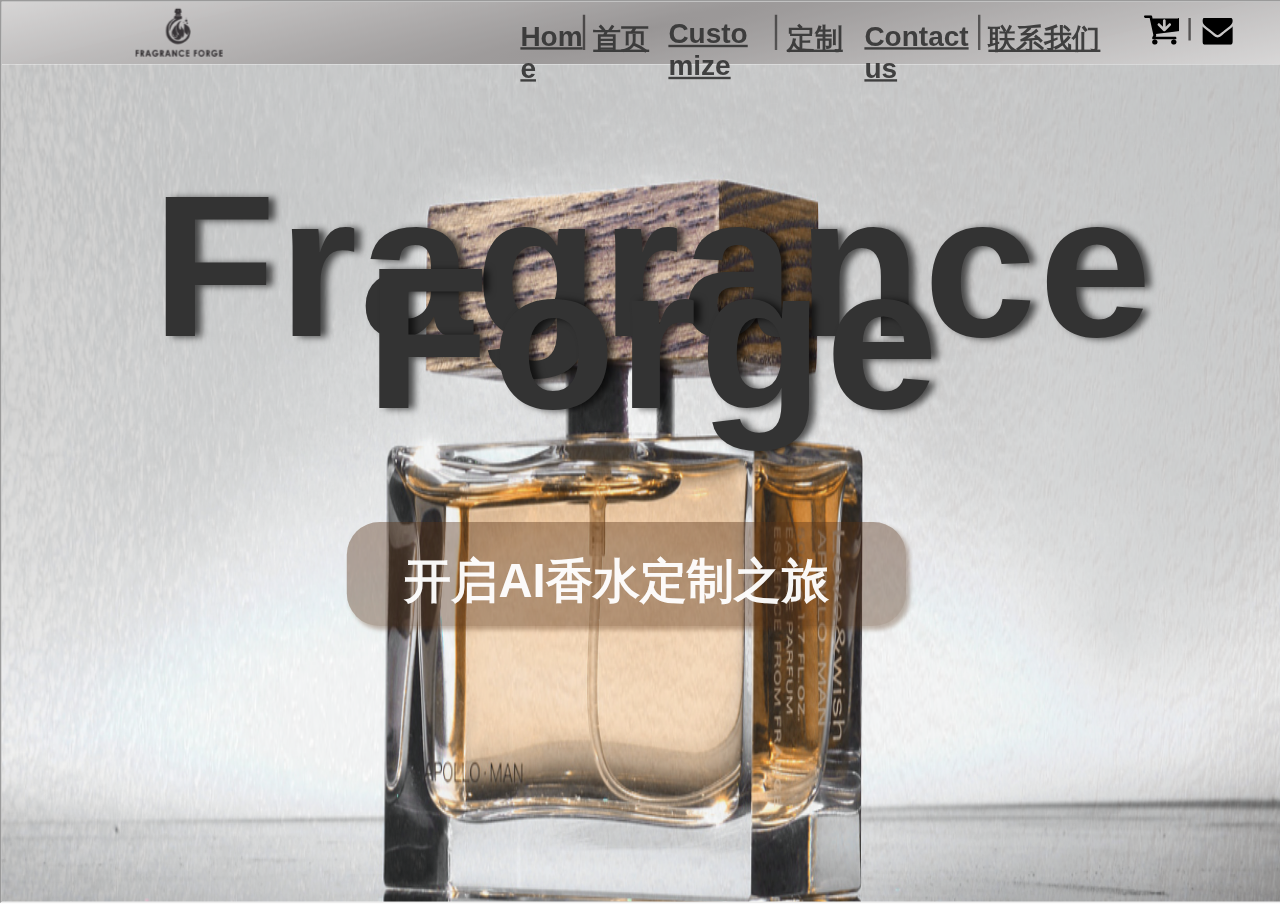
<file: index.html>
<!DOCTYPE html>
<html lang="zh-CN">

<head>
    <meta charset="UTF-8">
    <meta name="viewport" content="width=device-width, initial-scale=0.8, user-scalable=no, viewport-fit=cover">

    <title>Fragrance Forge</title>
    <link rel="shortcut icon" href="https://files.axshare.com/gsr/3744/images/favicon_play.ico">
    <style>
        body,
        html {
            margin: 0;
            padding: 0;
            height: 100%;
            overflow: hidden;
        }

        #clipFrameScroll {
            margin: 0%;
            position: absolute;
            width: 126%;
            /* 增加宽度以补偿缩放 */
            height: 125%;
            /* 增加高度以补偿缩放 */
            border: none;
            transform: scale(0.8);
            /* 缩放到80% */
            transform-origin: 0 0;
            /* 从左上角开始缩放 */
        }

        #mainFrame {
            margin: 0%;
            width: 100%;
            height: 100%;
        }

        a {
            text-decoration: none;
        }

        @media screen and (max-width: 800px) {
            #clipFrameScroll {
                overflow-y: auto;
                -webkit-overflow-scrolling: touch;
            }
        }
    </style>
</head>

<body>
    <div id="clipFrameScroll">
        <iframe id="mainFrame" name="mainFrame" src="./index_files/saved_resource.html"></iframe>
    </div>

    <script src="./index_files/axplayer.js"></script>
    <script src="./index_files/axutils.js"></script>
    <script src="./index_files/init.js"></script>
    <script src="./index_files/jquery-3.2.1.min.js"></script>
    <script src="./index_files/messagecenter.js"></script>
</body>

</html>
</file>
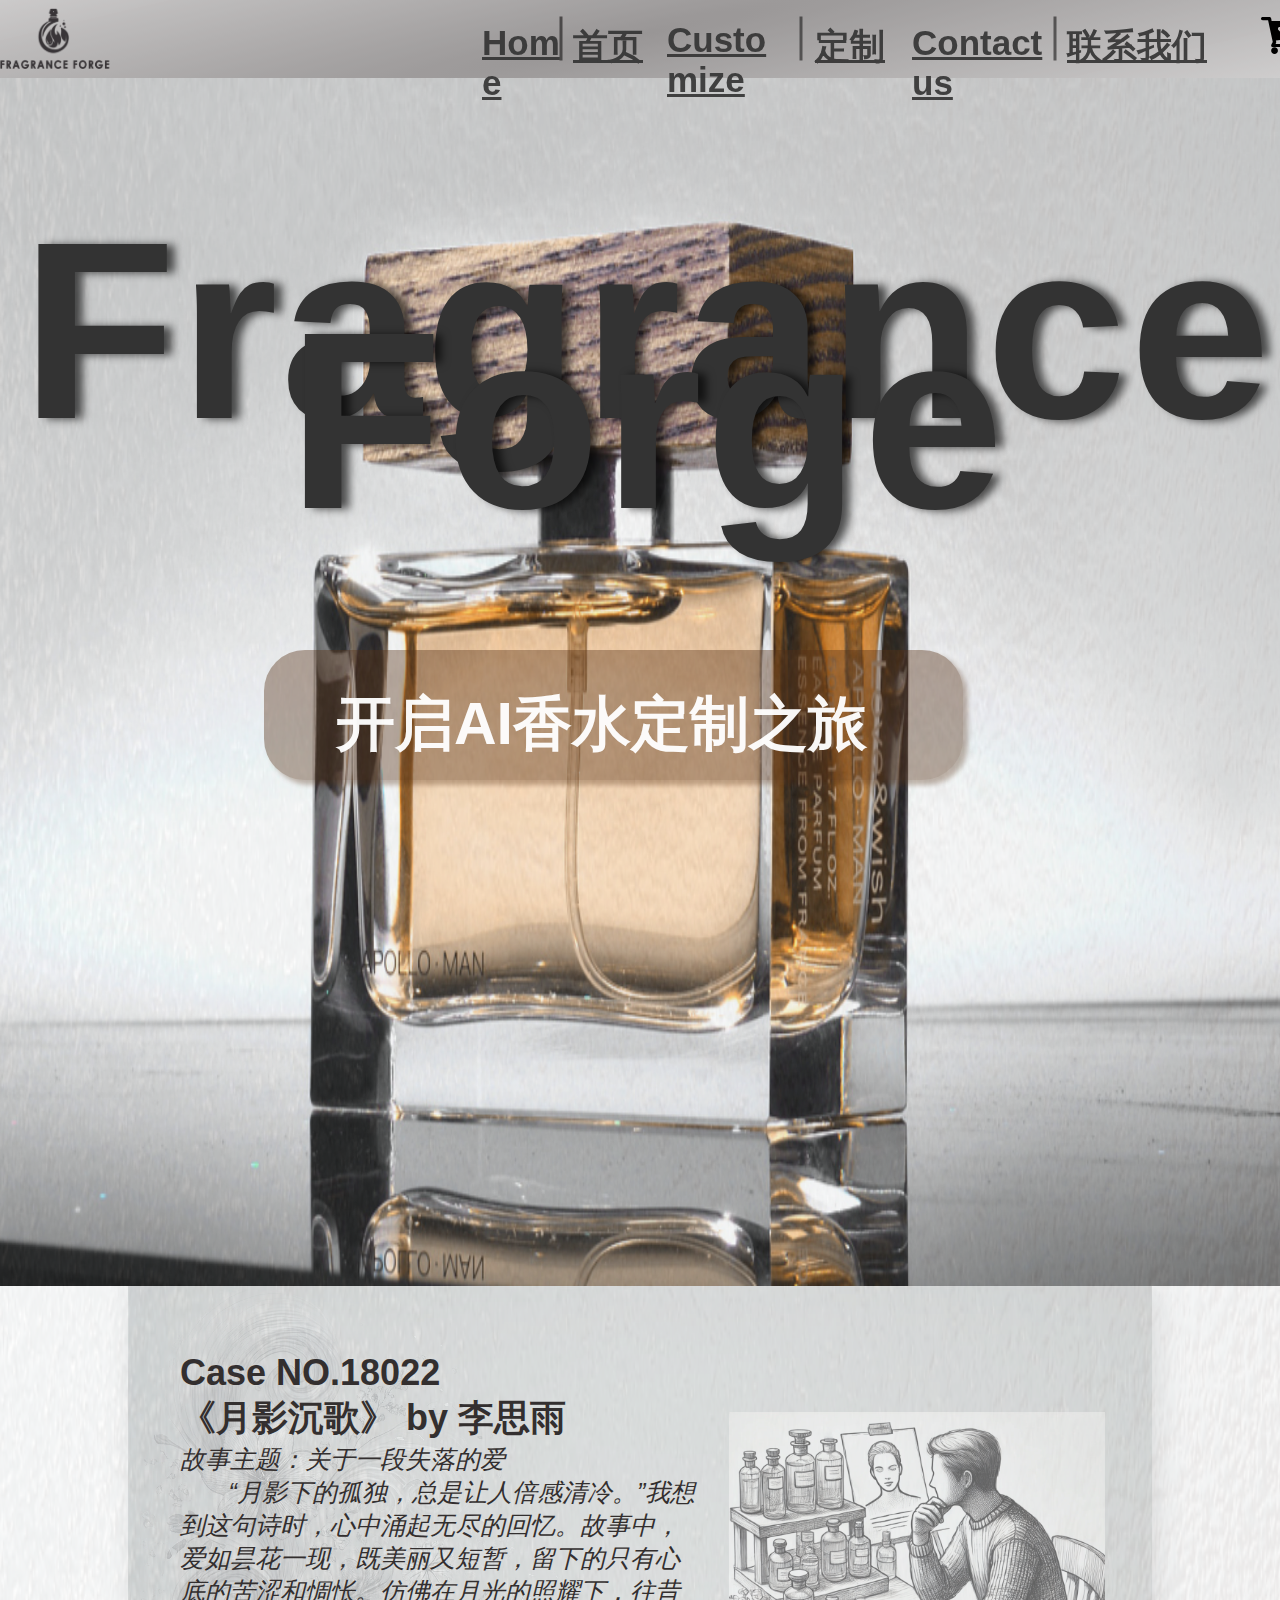
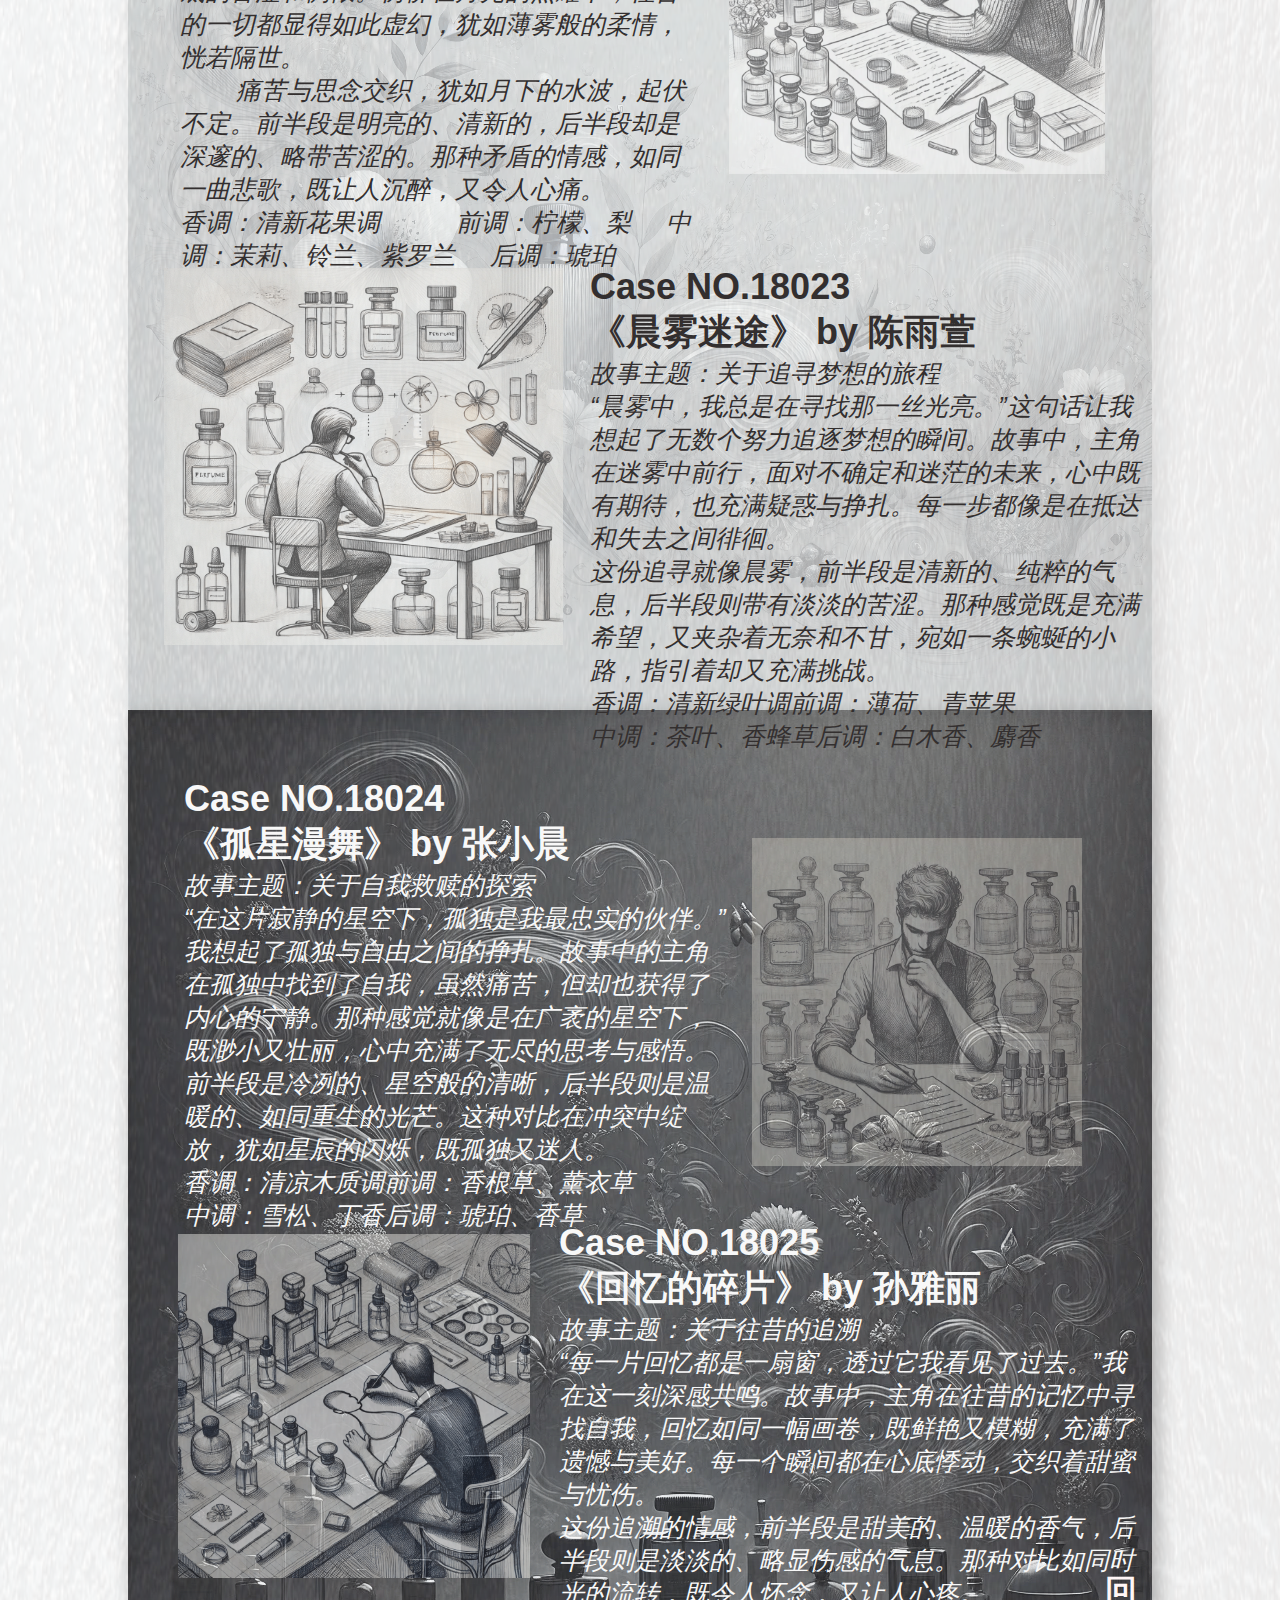
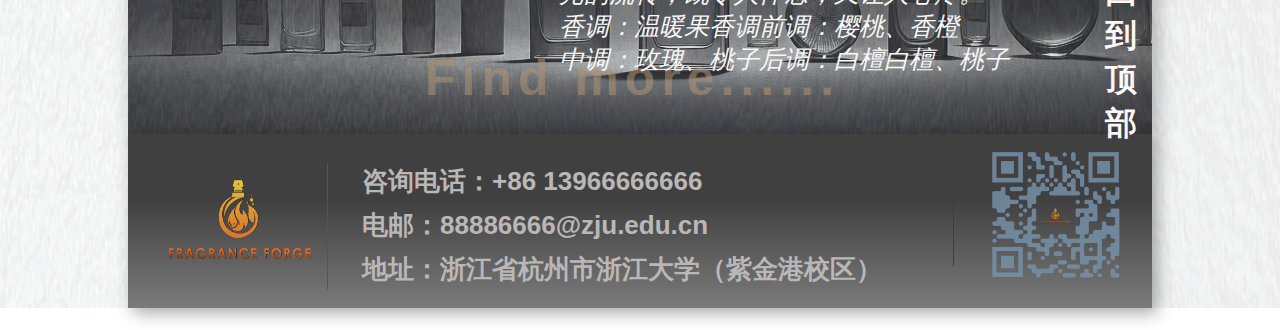
<file: index_files/saved_resource.html>
<!DOCTYPE html>
<html>

<head>
    <meta http-equiv="Content-Type" content="text/html; charset=UTF-8">
    <meta name="robots" content="noindex, nofollow">
    <title>首页</title>
    <meta http-equiv="X-UA-Compatible" content="IE=edge">

    <link href="./axure_rp_page.css" type="text/css" rel="stylesheet">
    <link href="./styles.css" type="text/css" rel="stylesheet">
    <link href="./styles(1).css" type="text/css" rel="stylesheet">

<body>
    <div id="base" class="">

        <!-- Unnamed (Image) -->
        <div id="u0" class="ax_default image">
            <img id="u0_img" class="img " src="./u0.svg">
            <div id="u0_text" class="text " style="display:none; visibility: hidden">
                <p></p>
            </div>
        </div>

        <!-- Unnamed (Image) -->
        <div id="u1" class="ax_default image">
            <img id="u1_img" class="img " src="./u1.svg">
            <div id="u1_text" class="text " style="display:none; visibility: hidden">
                <p></p>
            </div>
        </div>

        <!-- Unnamed (Image) -->
        <div id="u2" class="ax_default image">
            <img id="u2_img" class="img " src="./u2.png">
            <div id="u2_text" class="text ">
                <p></p>
            </div>
        </div>

        <!-- Unnamed (Image) -->
        <div id="u3" class="ax_default image">
            <img id="u3_img" class="img " src="./u3.png">
            <div id="u3_text" class="text ">
                <p></p>
            </div>
        </div>

        <!-- Unnamed (Rectangle) -->
        <div id="u4" class="ax_default box_3">
            <div id="u4_div" class=""></div>
            <div id="u4_text" class="text " style="display:none; visibility: hidden">
                <p></p>
            </div>
        </div>

        <!-- Unnamed (Rectangle) -->
        <div id="u5" class="ax_default _一级标题">
            <div id="u5_div" class=""></div>
            <div id="u5_text" class="text ">
                <p><span>Fragrance Forge</span></p>
            </div>
        </div>

        <!-- Unnamed (Rectangle) -->
        <div id="u6" class="ax_default _二级标题" style="cursor: pointer;">
            <a href="https://darstib.github.io/ai_perfume/custom.html" target="_blank"
                style="display: block; width: 100%; height: 100%;">
                <img id="u6_img" class="img " src="./u6.svg" tabindex="0">
                <div id="u6_text" class="text ">
                    <p><span>开启AI香水定制之旅</span></p>
                </div>
            </a>
        </div>



        <div id="navigation-bar"
            style="position: fixed; top: 0; align-self: auto; width: 100%; background-color: #ffffff; z-index: 1000;">

            <!-- Unnamed (Rectangle) -->
            <div id="u7" class="ax_default box_3">
                <img id="u7_img" class="img " src="./u7.svg">
                <div id="u7_text" class="text " style="display:none; visibility: hidden">
                    <p></p>
                </div>
            </div>

            <!-- Unnamed (Group) -->
            <div id="u8" class="ax_default" data-left="784" data-top="17" data-width="304" data-height="100"
                layer-opacity="1" style="cursor: pointer;">

                <!-- Unnamed (Vertical Line) -->
                <div id="u9" class="ax_default line">
                    <img id="u9_img" class="img " src="./u9.svg" tabindex="0">
                    <div id="u9_text" class="text " style="display:none; visibility: hidden">
                        <p></p>
                    </div>
                </div>
                <!-- Unnamed (Rectangle) -->
                <div id="u10" class="ax_default _三级标题">
                    <div id="u10_div" class=""></div>
                    <div id="u10_text" class="text ">
                        <p><a href="https://example.com" target="_blank"><span>联系我们</span></a></p>
                    </div>
                </div>

                <!-- Unnamed (Rectangle) -->
                <div id="u11" class="ax_default _三级标题">
                    <div id="u11_div" class=""></div>
                    <div id="u11_text" class="text ">
                        <p><a href="https://example.com" target="_blank"><span>Contact us</span></a></p>
                    </div>
                </div>
            </div>

            <!-- Unnamed (Group) -->
            <div id="u12" class="ax_default" data-left="672" data-top="17" data-width="92" data-height="53"
                layer-opacity="1">

                <!-- Unnamed (Vertical Line) -->
                <div id="u13" class="ax_default line">
                    <img id="u13_img" class="img " src="./u13.svg">
                    <div id="u13_text" class="text " style="display:none; visibility: hidden">
                        <p></p>
                    </div>
                </div>

                <!-- Unnamed (Rectangle) -->
                <div id="u14" class="ax_default _三级标题">
                    <div id="u14_div" class=""></div>
                    <div id="u14_text" class="text ">
                        <p><a href="https://darstib.github.io/ai_perfume/custom.html"
                                target="_blank"><span>定制</span></a></p>
                    </div>
                </div>
            </div>

            <!-- Unnamed (Vertical Line) -->
            <div id="u15" class="ax_default line">
                <img id="u15_img" class="img " src="./u15.svg">
                <div id="u15_text" class="text " style="display:none; visibility: hidden">
                    <p></p>
                </div>
            </div>

            <!-- Unnamed (Rectangle) -->
            <div id="u16" class="ax_default _三级标题">
                <div id="u16_div" class=""></div>
                <div id="u16_text" class="text ">
                    <p><a href="https://darstib.github.io/ai_perfume/"><span>首页</span></a></p>
                </div>
            </div>

            <!-- Unnamed (Shape) -->
            <div id="u17" class="ax_default icon">
                <a href="https://example.com" target="_blank">
                    <img id="u17_img" class="img " src="./u17.svg">
                </a>
                <div id="u17_text" class="text " style="display:none; visibility: hidden">
                    <p></p>
                </div>
            </div>

            <!-- Unnamed (Shape) -->
            <div id="u18" class="ax_default icon">
                <a href="https://example.com" target="_blank">
                    <img id="u18_img" class="img " src="./u18.svg">
                </a>
                <div id="u18_text" class="text " style="display:none; visibility: hidden">
                    <p></p>
                </div>
            </div>

            <!-- Unnamed (Vertical Line) -->
            <div id="u19" class="ax_default line">
                <img id="u19_img" class="img " src="./u19.svg">
                <div id="u19_text" class="text " style="display:none; visibility: hidden">
                    <p></p>
                </div>
            </div>

            <!-- Unnamed (Rectangle) -->
            <div id="u20" class="ax_default _三级标题">
                <div id="u20_div" class=""></div>
                <div id="u20_text" class="text ">
                    <p><a href="https://darstib.github.io/ai_perfume/custom.html"
                            target="_blank"><span>Customize</span></a></p>
                </div>
            </div>

            <!-- Unnamed (Rectangle) -->
            <div id="u21" class="ax_default _三级标题">
                <div id="u21_div" class=""></div>
                <div id="u21_text" class="text ">
                    <p><a href="https://darstib.github.io/ai_perfume/"><span>Home</span></a></p>
                </div>
            </div>

            <!-- Unnamed (Image) -->
            <div id="u24" class="ax_default image">
                <img id="u24_img" class="img " src="./u24.png">
                <div id="u24_text" class="text " style="display:none; visibility: hidden">
                    <p></p>
                </div>
            </div>
        </div>

        <!-- Unnamed (Rectangle) -->
        <div id="u22" class="ax_default box_3">
            <div id="u22_div" class=""></div>
            <div id="u22_text" class="text " style="display:none; visibility: hidden">
                <p></p>
            </div>
        </div>

        <!-- Unnamed (Rectangle) -->
        <div id="u23" class="ax_default _一级标题">
            <div id="u23_div" class=""></div>
            <div id="u23_text" class="text ">
                <p><span>Find more......</span></p>
            </div>
        </div>


        <!-- Unnamed (Vertical Line) -->
        <div id="u25" class="ax_default line">
            <img id="u25_img" class="img " src="./u25.svg">
            <div id="u25_text" class="text " style="display:none; visibility: hidden">
                <p></p>
            </div>
        </div>

        <!-- Unnamed (Image) -->
        <div id="u26" class="ax_default image">
            <img id="u26_img" class="img " src="./u26.png">
            <div id="u26_text" class="text " style="display:none; visibility: hidden">
                <p></p>
            </div>
        </div>

        <!-- Unnamed (Vertical Line) -->
        <div id="u27" class="ax_default line">
            <img id="u27_img" class="img " src="./u27.svg">
            <div id="u27_text" class="text " style="display:none; visibility: hidden">
                <p></p>
            </div>
        </div>

        <!-- Unnamed (Image) -->
        <div id="u28" class="ax_default image">
            <img id="u28_img" class="img " src="./u28.png">
            <div id="u28_text" class="text " style="display:none; visibility: hidden">
                <p></p>
            </div>
        </div>

        <!-- Unnamed (Rectangle) -->
        <div id="u29" class="ax_default _文本段落">
            <div id="u29_div" class=""></div>
            <div id="u29_text" class="text ">
                <p style="font-size:36px;"><span
                        style="font-family:&#39;华文行楷 Bold&#39;, &#39;华文行楷&#39;, sans-serif;font-weight:700;font-style:normal;">Case
                        NO.18022</span></p>
                <p style="font-size:36px;"><span
                        style="font-family:&#39;华文行楷 Bold&#39;, &#39;华文行楷&#39;, sans-serif;font-weight:700;font-style:normal;">《月影沉歌》
                        by 李思雨</span></p>
                <p style="font-size:25px;"><span
                        style="font-family:&#39;华文行楷 Oblique&#39;, &#39;华文行楷&#39;, sans-serif;font-weight:400;font-style:oblique;">故事主题：关于一段失落的爱</span>
                </p>
                <p style="font-size:25px;"><span
                        style="font-family:&#39;华文行楷 Oblique&#39;, &#39;华文行楷&#39;, sans-serif;font-weight:400;font-style:oblique;">&nbsp;&nbsp;
                        &nbsp; &nbsp;
                        “月影下的孤独，总是让人倍感清冷。”我想到这句诗时，心中涌起无尽的回忆。故事中，爱如昙花一现，既美丽又短暂，留下的只有心底的苦涩和惆怅。仿佛在月光的照耀下，往昔的一切都显得如此虚幻，犹如薄雾般的柔情，恍若隔世。</span>
                </p>
                <p style="font-size:25px;"><span
                        style="font-family:&#39;华文行楷 Oblique&#39;, &#39;华文行楷&#39;, sans-serif;font-weight:400;font-style:oblique;">&nbsp;&nbsp;
                        &nbsp; &nbsp;&nbsp;
                        痛苦与思念交织，犹如月下的水波，起伏不定。前半段是明亮的、清新的，后半段却是深邃的、略带苦涩的。那种矛盾的情感，如同一曲悲歌，既让人沉醉，又令人心痛。</span></p>
                <p style="font-size:25px;"><span
                        style="font-family:&#39;华文行楷 Oblique&#39;, &#39;华文行楷&#39;, sans-serif;font-weight:400;font-style:oblique;">香调：清新花果调&nbsp;
                        &nbsp; &nbsp; &nbsp; &nbsp;&nbsp; 前调：柠檬、梨&nbsp; &nbsp;&nbsp; 中调：茉莉、铃兰、紫罗兰&nbsp; &nbsp;&nbsp;
                        后调：琥珀</span>
                </p>
            </div>
        </div>

        <!-- Unnamed (Rectangle) -->
        <div id="u30" class="ax_default _文本段落">
            <div id="u30_div" class=""></div>
            <div id="u30_text" class="text ">
                <p style="font-size:36px;"><span
                        style="font-family:&#39;华文行楷 Bold&#39;, &#39;华文行楷&#39;, sans-serif;font-weight:700;font-style:normal;">Case
                        NO.18023</span></p>
                <p style="font-size:36px;"><span
                        style="font-family:&#39;华文行楷 Bold&#39;, &#39;华文行楷&#39;, sans-serif;font-weight:700;font-style:normal;">《晨雾迷途》
                        by 陈雨萱</span></p>
                <p style="font-size:25px;"><span
                        style="font-family:&#39;华文行楷 Oblique&#39;, &#39;华文行楷&#39;, sans-serif;font-weight:400;font-style:oblique;">故事主题：关于追寻梦想的旅程</span>
                </p>
                <p style="font-size:25px;"><span
                        style="font-family:&#39;华文行楷 Oblique&#39;, &#39;华文行楷&#39;, sans-serif;font-weight:400;font-style:oblique;">“晨雾中，我总是在寻找那一丝光亮。”这句话让我想起了无数个努力追逐梦想的瞬间。故事中，主角在迷雾中前行，面对不确定和迷茫的未来，心中既有期待，也充满疑惑与挣扎。每一步都像是在抵达和失去之间徘徊。</span>
                </p>
                <p style="font-size:25px;"><span
                        style="font-family:&#39;华文行楷 Oblique&#39;, &#39;华文行楷&#39;, sans-serif;font-weight:400;font-style:oblique;">这份追寻就像晨雾，前半段是清新的、纯粹的气息，后半段则带有淡淡的苦涩。那种感觉既是充满希望，又夹杂着无奈和不甘，宛如一条蜿蜒的小路，指引着却又充满挑战。</span>
                </p>
                <p style="font-size:25px;"><span
                        style="font-family:&#39;华文行楷 Oblique&#39;, &#39;华文行楷&#39;, sans-serif;font-weight:400;font-style:oblique;">香调：清新绿叶调前调：薄荷、青苹果</span>
                </p>
                <p style="font-size:25px;"><span
                        style="font-family:&#39;华文行楷 Oblique&#39;, &#39;华文行楷&#39;, sans-serif;font-weight:400;font-style:oblique;">中调：茶叶、香蜂草后调：白木香、麝香</span>
                </p>
            </div>
        </div>

        <!-- Unnamed (Rectangle) -->
        <div id="u31" class="ax_default _文本段落">
            <div id="u31_div" class=""></div>
            <div id="u31_text" class="text ">
                <p style="font-size:36px;"><span
                        style="font-family:&#39;华文行楷 Bold&#39;, &#39;华文行楷&#39;, sans-serif;font-weight:700;font-style:normal;">Case
                        NO.18024</span></p>
                <p style="font-size:36px;"><span
                        style="font-family:&#39;华文行楷 Bold&#39;, &#39;华文行楷&#39;, sans-serif;font-weight:700;font-style:normal;">《孤星漫舞》
                        by 张小晨</span></p>
                <p style="font-size:25px;"><span
                        style="font-family:&#39;华文行楷 Oblique&#39;, &#39;华文行楷&#39;, sans-serif;font-weight:400;font-style:oblique;">故事主题：关于自我救赎的探索</span>
                </p>
                <p style="font-size:25px;"><span
                        style="font-family:&#39;华文行楷 Oblique&#39;, &#39;华文行楷&#39;, sans-serif;font-weight:400;font-style:oblique;">“在这片寂静的星空下，孤独是我最忠实的伙伴。”我想起了孤独与自由之间的挣扎。故事中的主角在孤独中找到了自我，虽然痛苦，但却也获得了内心的宁静。那种感觉就像是在广袤的星空下，既渺小又壮丽，心中充满了无尽的思考与感悟。</span>
                </p>
                <p style="font-size:25px;"><span
                        style="font-family:&#39;华文行楷 Oblique&#39;, &#39;华文行楷&#39;, sans-serif;font-weight:400;font-style:oblique;">前半段是冷冽的、星空般的清晰，后半段则是温暖的、如同重生的光芒。这种对比在冲突中绽放，犹如星辰的闪烁，既孤独又迷人。</span>
                </p>
                <p style="font-size:25px;"><span
                        style="font-family:&#39;华文行楷 Oblique&#39;, &#39;华文行楷&#39;, sans-serif;font-weight:400;font-style:oblique;">香调：清凉木质调前调：香根草、薰衣草</span>
                </p>
                <p style="font-size:25px;"><span
                        style="font-family:&#39;华文行楷 Oblique&#39;, &#39;华文行楷&#39;, sans-serif;font-weight:400;font-style:oblique;">中调：雪松、丁香后调：琥珀、香草</span>
                </p>
            </div>
        </div>

        <!-- Unnamed (Rectangle) -->
        <div id="u32" class="ax_default _文本段落">
            <div id="u32_div" class=""></div>
            <div id="u32_text" class="text ">
                <p style="font-size:36px;"><span
                        style="font-family:&#39;华文行楷 Bold&#39;, &#39;华文行楷&#39;, sans-serif;font-weight:700;font-style:normal;">Case
                        NO.18025</span></p>
                <p style="font-size:36px;"><span
                        style="font-family:&#39;华文行楷 Bold&#39;, &#39;华文行楷&#39;, sans-serif;font-weight:700;font-style:normal;">《回忆的碎片》
                        by 孙雅丽</span></p>
                <p style="font-size:25px;"><span
                        style="font-family:&#39;华文行楷 Oblique&#39;, &#39;华文行楷&#39;, sans-serif;font-weight:400;font-style:oblique;">故事主题：关于往昔的追溯</span>
                </p>
                <p style="font-size:25px;"><span
                        style="font-family:&#39;华文行楷 Oblique&#39;, &#39;华文行楷&#39;, sans-serif;font-weight:400;font-style:oblique;">“每一片回忆都是一扇窗，透过它我看见了过去。”我在这一刻深感共鸣。故事中，主角在往昔的记忆中寻找自我，回忆如同一幅画卷，既鲜艳又模糊，充满了遗憾与美好。每一个瞬间都在心底悸动，交织着甜蜜与忧伤。</span>
                </p>
                <p style="font-size:25px;"><span
                        style="font-family:&#39;华文行楷 Oblique&#39;, &#39;华文行楷&#39;, sans-serif;font-weight:400;font-style:oblique;">这份追溯的情感，前半段是甜美的、温暖的香气，后半段则是淡淡的、略显伤感的气息。那种对比如同时光的流转，既令人怀念，又让人心疼。</span>
                </p>
                <p style="font-size:25px;"><span
                        style="font-family:&#39;华文行楷 Oblique&#39;, &#39;华文行楷&#39;, sans-serif;font-weight:400;font-style:oblique;">香调：温暖果香调前调：樱桃、香橙</span>
                </p>
                <p style="font-size:25px;"><span
                        style="font-family:&#39;华文行楷 Oblique&#39;, &#39;华文行楷&#39;, sans-serif;font-weight:400;font-style:oblique;">中调：玫瑰、桃子后调：白檀白檀、桃子</span>
                </p>
                <p style="font-size:25px;"><span
                        style="font-family:&#39;华文行楷 Oblique&#39;, &#39;华文行楷&#39;, sans-serif;font-weight:400;font-style:oblique;"><br></span>
                </p>
            </div>
        </div>

        <!-- Unnamed (Rectangle) -->
        <div id="u33" class="ax_default _一级标题">
            <div id="u33_div" class=""></div>
            <div id="u33_text" class="text ">
                <p><span>咨询电话：+86 13966666666</span></p>
            </div>
        </div>

        <!-- Unnamed (Rectangle) -->
        <div id="u34" class="ax_default _一级标题">
            <div id="u34_div" class=""></div>
            <div id="u34_text" class="text ">
                <p><span>电邮：88886666@zju.edu.cn</span></p>
            </div>
        </div>

        <!-- Unnamed (Rectangle) -->
        <div id="u35" class="ax_default _一级标题">
            <div id="u35_div" class=""></div>
            <div id="u35_text" class="text ">
                <p><span>地址：浙江省杭州市浙江大学（紫金港校区）</span></p>
            </div>
        </div>

        <!-- Unnamed (Dynamic Panel) -->
        <div id="u36" class="ax_default">
            <div id="u36_state0" class="panel_state" data-label="State1" style="">
                <div id="u36_state0_content" class="panel_state_content">
                </div>
            </div>
        </div>

        <!-- Unnamed (Rectangle) -->
        <div id="u37" class="ax_default _一级标题" style="cursor: pointer;" onclick="scrollToTop()">
            <div id="u37_div" class="" tabindex="0"></div>
            <div id="u37_text" class="text ">
                <p><span>回到顶部</span></p>
            </div>
        </div>

        <script>
            function scrollToTop() {
                window.scrollTo({
                    top: 0,
                    behavior: 'smooth'
                });
            }
        </script>


        <!-- Unnamed (Image) -->
        <div id="u38" class="ax_default image">
            <img id="u38_img" class="img " src="./u38.png">
            <div id="u38_text" class="text " style="display:none; visibility: hidden">
                <p></p>
            </div>
        </div>

        <!-- Unnamed (Image) -->
        <div id="u39" class="ax_default image">
            <img id="u39_img" class="img " src="./u39.png">
            <div id="u39_text" class="text " style="display:none; visibility: hidden">
                <p></p>
            </div>
        </div>

        <!-- Unnamed (Image) -->
        <div id="u40" class="ax_default image">
            <img id="u40_img" class="img " src="./u40.png">
            <div id="u40_text" class="text " style="display:none; visibility: hidden">
                <p></p>
            </div>
        </div>

        <!-- Unnamed (Image) -->
        <div id="u41" class="ax_default image">
            <img id="u41_img" class="img " src="./u41.png">
            <div id="u41_text" class="text " style="display:none; visibility: hidden">
                <p></p>
            </div>
        </div>
    </div>
    <script src="./ios.js"></script>
    <script type="text/javascript">
        (function () {
            if ($axure && $axure.loadDocument) {
                window.parent.postMessage("isAxurePrototype", "*");
                var origLoadDocument = $axure.loadDocument;
                $axure.loadDocument = function (doc) {
                    // doc.configuration.prototypeId = 'G5SIAA';
                    doc.configuration.projectName = 'ITP';
                    origLoadDocument(doc);
                };
            }
        })();
    </script>

</body>

</html>
</file>
<file: index_files/axure_rp_page.css>
﻿/* so the window resize fires within a frame in IE7 */
html, body {
    height: 100%;
}

.mobileFrameCursor div * {
    cursor: inherit !important;
}

a {
    color: inherit;
}

p {
    margin: 0px;
    text-rendering: optimizeLegibility;
    font-feature-settings: "kern" 1;
    -webkit-font-feature-settings: "kern";
    -moz-font-feature-settings: "kern";
    -moz-font-feature-settings: "kern=1";
    font-kerning: normal;
}

ul {
    margin:0px;
}

iframe {
    background: #FFFFFF;
}

/* to match IE with C, FF */
input {
    padding: 1px 0px 1px 0px;
    box-sizing: border-box;
    -moz-box-sizing: border-box;
}

input[type=text]::-ms-clear {
    width: 0;
    height: 0;
    display: none;
}

textarea {
    margin: 0px;
    box-sizing: border-box;
    -moz-box-sizing: border-box;
}

.focused:focus, .selectedFocused:focus {
    outline: none;
}

div.intcases {
    font-family: arial; 
    font-size: 12px;
    text-align:left; 
    border:1px solid #AAA; 
    background:#FFF none repeat scroll 0% 0%; 
    z-index:9999; 
    visibility:hidden; 
    position:absolute;
    padding: 0px;
    border-radius: 3px;
    white-space: nowrap;
}

div.intcaselink {
    cursor: pointer;
    padding: 3px 8px 3px 8px;
    margin: 5px;
    background:#EEE none repeat scroll 0% 0%; 
    border:1px solid #AAA;
    border-radius: 3px;
}

div.refpageimage {
    position: absolute;
    left: 0px;
    top: 0px;
    font-size: 0px;
    width: 16px;
    height: 16px;
    cursor: pointer;
    background-image: url(images/newwindow.gif);
    background-repeat: no-repeat;
}

div.annnoteimage {
    position: absolute;
    left: 0px;
    top: 0px;
    font-size: 0px;
    /*width: 16px;
    height: 12px;*/
    cursor: help;
    /*background-image: url(images/note.gif);*/
    /*background-repeat: no-repeat;*/
    width: 13px;
    height: 12px;
    padding-top: 1px;
    text-align: center;
    background-color: #138CDD;
    -moz-box-shadow: 1px 1px 3px #aaa;
    -webkit-box-shadow: 1px 1px 3px #aaa;
    box-shadow: 1px 1px 3px #aaa;
}

div.annnoteline {
    display: inline-block;
    width: 9px;
    height: 1px;
    border-bottom: 1px solid white;
    margin-top: 1px;
}

div.annnotelabel {
    /*position: absolute;
    left: 0px;
    top: 0px;*/
    font-family: Helvetica,Arial;
    white-space: nowrap;
    
    padding-top: 1px;
    background-color: #fff849;
    font-size: 10px;
    font-weight: bold;
    line-height: 14px;
    margin-right: 3px;
    padding: 0px 4px;
    color: #000;

    -moz-box-shadow: 1px 1px 3px #aaa;
    -webkit-box-shadow: 1px 1px 3px #aaa;
    box-shadow: 1px 1px 3px #aaa;
}

div.annnote {
    display: flex;
    position: absolute;
    cursor: help;
    line-height: 14px;
}

.annotation {
    font-size: 12px;
    padding-left: 2px;
    margin-bottom: 5px;
}

.annotationName {
    /*font-size: 13px;
    font-weight: bold;
    margin-bottom: 3px;
    white-space: nowrap;*/

    font-family: 'Trebuchet MS';
    font-size: 14px;
    font-weight: bold;
    margin-bottom: 5px;
    white-space: nowrap;
}

.annotationValue {
    font-family: Arial, Helvetica, Sans-Serif;
    font-size: 12px;
    color: #4a4a4a;
    line-height: 21px;
    margin-bottom: 20px;
}

.noteLink {
    text-decoration: inherit;
    color: inherit;
}

.noteLink:hover {
    background-color: white;
}

/* this is a fix for the issue where dialogs jump around and takes the text-align from the body */
.dialogFix {
    position:absolute;
    text-align:left;
    border: 1px solid #8f949a;
}


@keyframes pulsate {
  from {
    box-shadow: 0 0 10px #15d6ba;
  }
  to {
    box-shadow: 0 0 20px #15d6ba;
  }
}

@-webkit-keyframes pulsate {
  from {
    -webkit-box-shadow: 0 0 10px #15d6ba;
    box-shadow: 0 0 10px #15d6ba;
  }
  to {
    -webkit-box-shadow: 0 0 20px #15d6ba;
    box-shadow: 0 0 20px #15d6ba;
  }
}
 
@-moz-keyframes pulsate {
  from {
    -moz-box-shadow: 0 0 10px #15d6ba;
    box-shadow: 0 0 10px #15d6ba;
  }
  to {
    -moz-box-shadow: 0 0 20px #15d6ba;
    box-shadow: 0 0 20px #15d6ba;
  }
}

.legacyPulsateBorder {
    /*border: 5px solid #15d6ba;
    margin: -5px;*/
    -moz-box-shadow: 0 0 10px 3px #15d6ba;
    box-shadow: 0 0 10px 3px #15d6ba;
}

.pulsateBorder {
  animation-name: pulsate;
  animation-timing-function: ease-in-out;
  animation-duration: 0.9s;
  animation-iteration-count: infinite;
  animation-direction: alternate;
  
  -webkit-animation-name: pulsate;
  -webkit-animation-timing-function: ease-in-out;
  -webkit-animation-duration: 0.9s;
  -webkit-animation-iteration-count: infinite;
  -webkit-animation-direction: alternate;

  -moz-animation-name: pulsate;
  -moz-animation-timing-function: ease-in-out;
  -moz-animation-duration: 0.9s;
  -moz-animation-iteration-count: infinite;
  -moz-animation-direction: alternate;
}

.ax_default_hidden, .ax_default_unplaced{
    display: none;
    visibility: hidden;
}

.widgetNoteSelected {
    -moz-box-shadow: 0 0 10px 3px #138CDD;
    box-shadow: 0 0 10px 3px #138CDD;
    /*-moz-box-shadow: 0 0 20px #3915d6;
    box-shadow: 0 0 20px #3915d6;*/
    /*border: 3px solid #3915d6;*/
    /*margin: -3px;*/
}


.singleImg {
    display: none;
    visibility: hidden;
}

#ios-safari {
    overflow: auto;
    -webkit-overflow-scrolling: touch;
}

#ios-safari-html {
    display: block;
    overflow: auto;
    -webkit-overflow-scrolling: touch;
    position: absolute;
    top: 0;
    left: 0;
    right: 0;
    bottom: 0;
}

#ios-safari-fixed {
    position: absolute;
    pointer-events: none;
    width: initial;
}

#ios-safari-fixed div {
    pointer-events: auto;
}
</file>
<file: index_files/styles.css>
.ax_default {
  font-family:'Arial Normal', 'Arial', sans-serif;
  font-weight:400;
  font-style:normal;
  font-size:13px;
  letter-spacing:normal;
  color:#333333;
  vertical-align:none;
  text-align:center;
  line-height:normal;
  text-transform:none;
}
.box_3 {
}
.image {
}
.placeholder {
}
.primary_button {
  color:#FFFFFF;
}
.link_button {
  color:#169BD5;
}
._一级标题 {
  font-family:'Arial Normal', 'Arial', sans-serif;
  font-weight:bold;
  font-style:normal;
  font-size:32px;
  text-align:left;
}
._二级标题 {
  font-family:'Arial Normal', 'Arial', sans-serif;
  font-weight:bold;
  font-style:normal;
  font-size:24px;
  text-align:left;
}
._三级标题 {
  font-family:'Arial Normal', 'Arial', sans-serif;
  font-weight:bold;
  font-style:normal;
  font-size:18px;
  text-align:left;
}
._四级标题 {
  font-family:'Arial Normal', 'Arial', sans-serif;
  font-weight:bold;
  font-style:normal;
  font-size:14px;
  text-align:left;
}
._五级标题 {
  font-family:'Arial Normal', 'Arial', sans-serif;
  font-weight:bold;
  font-style:normal;
  text-align:left;
}
._六级标题 {
  font-family:'Arial Normal', 'Arial', sans-serif;
  font-weight:bold;
  font-style:normal;
  font-size:10px;
  text-align:left;
}
._文本段落 {
  text-align:left;
}
.line {
}
._表单提示 {
  color:#999999;
}
._表单禁用 {
}
.icon {
}
textarea, select, input, button { outline: none; }
</file>
<file: index_files/styles(1).css>
body {
    margin: 0px;
    background-image: none;
    position: relative;
    left: -0px;
    width: 1024px;
    margin-left: auto;
    margin-right: auto;
    text-align: left;
}

.form_sketch {
    border-color: transparent;
    background-color: transparent;
}

#base {
    position: absolute;
    z-index: 0;
}

#u0_img {
    border-width: 0px;
    position: absolute;
    left: -16px;
    top: -16px;
    width: 1066px;
    height: 1066px;
}

#u0 {
    border-width: 0px;
    position: absolute;
    left: 0px;
    top: 2310px;
    width: 1024px;
    height: 1024px;
    display: flex;
    opacity: 0.97;
}

#u0 .text {
    position: absolute;
    align-self: center;
    padding: 2px 2px 2px 2px;
    box-sizing: border-box;
    width: 100%;
}

#u0_text {
    border-width: 0px;
    word-wrap: break-word;
    text-transform: none;
    visibility: hidden;
}

#u1_img {
    border-width: 0px;
    position: absolute;
    left: -26px;
    top: -26px;
    width: 1086px;
    height: 1086px;
}

#u1 {
    border-width: 0px;
    position: absolute;
    left: 0px;
    top: 1286px;
    width: 1024px;
    height: 1024px;
    display: flex;
    opacity: 0.36;
}

#u1 .text {
    position: absolute;
    align-self: center;
    padding: 2px 2px 2px 2px;
    box-sizing: border-box;
    width: 100%;
}

#u1_text {
    border-width: 0px;
    word-wrap: break-word;
    text-transform: none;
    visibility: hidden;
}

#u2_img {
    border-width: 0px;
    position: absolute;
    left: 0px;
    top: 0px;
    width: 1672px;
    height: 1208px;
}

#u2 {
    border-width: 0px;
    position: absolute;
    left: -329px;
    top: 78px;
    width: 1672px;
    height: 1208px;
    display: flex;
}

#u2 .text {
    position: absolute;
    align-self: center;
    padding: 2px 2px 2px 2px;
    box-sizing: border-box;
    width: 100%;
}

#u2_text {
    border-width: 0px;
    word-wrap: break-word;
    text-transform: none;
    visibility: hidden;
}

#u3_img {
    border-width: 0px;
    position: absolute;
    left: 0px;
    top: 0px;
    width: 1672px;
    height: 100%;
}

#u3 {
    border-width: 0px;
    position: absolute;
    left: -329px;
    top: 78px;
    width: 1672px;
    height: 3430px;
    display: flex;
    opacity: 0.44;
}

#u3 .text {
    position: absolute;
    align-self: center;
    padding: 2px 2px 2px 2px;
    box-sizing: border-box;
    width: 100%;
}

#u3_text {
    border-width: 0px;
    word-wrap: break-word;
    text-transform: none;
    visibility: hidden;
}

#u4_div {
    border-width: 0px;
    position: absolute;
    left: 0px;
    top: 0px;
    width: 699px;
    height: 130px;
    background: inherit;
    background-color: rgba(86, 49, 22, 1);
    border: none;
    border-radius: 41px;
    -moz-box-shadow: 5px 5px 5px rgba(86, 49, 22, 0.8509803921568627);
    -webkit-box-shadow: 5px 5px 5px rgba(86, 49, 22, 0.8509803921568627);
    box-shadow: 5px 5px 5px rgba(86, 49, 22, 0.8509803921568627);
}

#u4 {
    border-width: 0px;
    position: absolute;
    left: 136px;
    top: 650px;
    width: 699px;
    height: 130px;
    display: flex;
    opacity: 0.4;
}

#u4 .text {
    position: absolute;
    align-self: center;
    padding: 2px 2px 2px 2px;
    box-sizing: border-box;
    width: 100%;
}

#u4_text {
    border-width: 0px;
    word-wrap: break-word;
    text-transform: none;
    visibility: hidden;
}

#u5_div {
    border-width: 0px;
    position: absolute;
    left: 0px;
    top: 0px;
    width: 1339px;
    height: 272px;
    background: inherit;
    background-color: rgba(255, 255, 255, 0);
    border: none;
    border-radius: 0px;
    -moz-box-shadow: none;
    -webkit-box-shadow: none;
    box-shadow: none;
    font-family: 'Freestyle Script Bold', 'Freestyle Script Normal', 'Freestyle Script', sans-serif;
    font-weight: 700;
    font-style: normal;
    font-size: 200px;
    letter-spacing: 3.2px;
    text-align: center;
    line-height: 90px;
}

#u5 {
    border-width: 0px;
    position: absolute;
    left: -150px;
    top: 240px;
    width: 1339px;
    height: 272px;
    display: flex;
    font-family: 'Freestyle Script Bold', 'Freestyle Script Normal', 'Freestyle Script', sans-serif;
    font-weight: 700;
    font-style: normal;
    font-size: 253px;
    letter-spacing: 3.2px;
    text-align: center;
    line-height: 90px;
}

#u5 .text {
    position: absolute;
    align-self: center;
    padding: 0px 0px 0px 0px;
    box-sizing: border-box;
    width: 100%;
}

#u5_text {
    border-width: 0px;
    word-wrap: break-word;
    text-shadow: 8px 1px 9px rgba(0, 0, 0, 0.6470588235294118);
    -webkit-text-shadow: 8px 1px 9px rgba(0, 0, 0, 0.6470588235294118);
    -moz-text-shadow: 8px 1px 9px rgba(0, 0, 0, 0.6470588235294118);
    text-transform: none;
}

#u6_img {
    border-width: 0px;
    position: absolute;
    left: 0px;
    top: 0px;
    width: 556px;
    height: 73px;
}

#u6 {
    border-width: 0px;
    position: absolute;
    left: 208px;
    top: 685px;
    width: 556px;
    height: 73px;
    display: flex;
    font-family: '华文行楷 Bold', '华文行楷', sans-serif;
    font-weight: 700;
    font-style: normal;
    font-size: 59px;
    color: rgba(255, 255, 255, 0.9568627450980393);
}

#u6 .text {
    position: absolute;
    align-self: flex-start;
    padding: 0px 3px 0px 0px;
    box-sizing: border-box;
    width: 100%;
}

#u6_text {
    border-width: 0px;
    word-wrap: break-word;
    text-transform: none;
}

#u7_img {
    border-width: 0px;
    position: absolute;
    left: 0px;
    top: 0px;
    width: 1672px;
    height: 78px;
}

#u7 {
    border-width: 0px;
    position: absolute;
    left: -329px;
    top: 0px;
    width: 1672px;
    height: 78px;
    display: flex;
    opacity: 0.74;
}

#u7 .text {
    position: absolute;
    align-self: center;
    padding: 2px 2px 2px 2px;
    box-sizing: border-box;
    width: 100%;
}

#u7_text {
    border-width: 0px;
    word-wrap: break-word;
    text-transform: none;
    visibility: hidden;
}

#u8 {
    border-width: 0px;
    position: absolute;
    left: 0px;
    top: 0px;
    width: 0px;
    height: 0px;
}

#u9_img {
    border-width: 0px;
    position: absolute;
    left: -2px;
    top: -2px;
    width: 7px;
    height: 48px;
}

#u9 {
    border-width: 0px;
    position: absolute;
    left: 926px;
    top: 17px;
    width: 3px;
    height: 44px;
    display: flex;
    opacity: 0.54;
    font-size: 23px;
}

#u9 .text {
    position: absolute;
    align-self: center;
    padding: 2px 2px 2px 2px;
    box-sizing: border-box;
    width: 100%;
}

#u9_text {
    border-width: 0px;
    word-wrap: break-word;
    text-transform: none;
    visibility: hidden;
}

#u10_div {
    border-width: 0px;
    position: absolute;
    left: 0px;
    top: 0px;
    width: 149px;
    height: 36px;
    background: inherit;
    background-color: rgba(255, 255, 255, 0);
    border: none;
    border-radius: 0px;
    -moz-box-shadow: none;
    -webkit-box-shadow: none;
    box-shadow: none;
    font-family: '华文行楷 Bold', '华文行楷', sans-serif;
    font-weight: 700;
    font-style: normal;
    font-size: 35px;
}

#u10 {
    border-width: 0px;
    position: absolute;
    left: 939px;
    top: 23px;
    width: 149px;
    height: 36px;
    display: flex;
    opacity: 0.91;
    font-family: '华文行楷 Bold', '华文行楷', sans-serif;
    font-weight: 700;
    font-style: normal;
    font-size: 35px;
}

#u10 .text {
    position: absolute;
    align-self: flex-start;
    padding: 0px 0px 0px 0px;
    box-sizing: border-box;
    width: 100%;
}

#u10_text {
    border-width: 0px;
    word-wrap: break-word;
    text-transform: none;
}

#u11_div {
    border-width: 0px;
    position: absolute;
    left: 0px;
    top: 0px;
    width: 132px;
    height: 34px;
    background: inherit;
    background-color: rgba(255, 255, 255, 0);
    border: none;
    border-radius: 0px;
    -moz-box-shadow: none;
    -webkit-box-shadow: none;
    box-shadow: none;
    font-family: '华文行楷 Bold', '华文行楷', sans-serif;
    font-weight: 700;
    font-style: normal;
    font-size: 35px;
}

#u11 {
    border-width: 0px;
    position: absolute;
    left: 784px;
    top: 23px;
    width: 132px;
    height: 34px;
    display: flex;
    opacity: 0.91;
    font-family: '华文行楷 Bold', '华文行楷', sans-serif;
    font-weight: 700;
    font-style: normal;
    font-size: 35px;
}

#u11 .text {
    position: absolute;
    align-self: flex-start;
    padding: 0px 0px 0px 0px;
    box-sizing: border-box;
    width: 100%;
}

#u11_text {
    border-width: 0px;
    word-wrap: break-word;
    text-transform: none;
}

#u12 {
    border-width: 0px;
    position: absolute;
    left: 0px;
    top: 0px;
    width: 0px;
    height: 0px;
}

#u13_img {
    border-width: 0px;
    position: absolute;
    left: -2px;
    top: -2px;
    width: 7px;
    height: 48px;
}

#u13 {
    border-width: 0px;
    position: absolute;
    left: 672px;
    top: 17px;
    width: 3px;
    height: 44px;
    display: flex;
    opacity: 0.5;
    font-size: 23px;
}

#u13 .text {
    position: absolute;
    align-self: center;
    padding: 2px 2px 2px 2px;
    box-sizing: border-box;
    width: 100%;
}

#u13_text {
    border-width: 0px;
    word-wrap: break-word;
    text-transform: none;
    visibility: hidden;
}

#u14_div {
    border-width: 0px;
    position: absolute;
    left: 0px;
    top: 0px;
    width: 77px;
    height: 36px;
    background: inherit;
    background-color: rgba(255, 255, 255, 0);
    border: none;
    border-radius: 0px;
    -moz-box-shadow: none;
    -webkit-box-shadow: none;
    box-shadow: none;
    font-family: '华文行楷 Bold', '华文行楷', sans-serif;
    font-weight: 700;
    font-style: normal;
    font-size: 35px;
}

#u14 {
    border-width: 0px;
    position: absolute;
    left: 687px;
    top: 23px;
    width: 77px;
    height: 36px;
    display: flex;
    opacity: 0.91;
    font-family: '华文行楷 Bold', '华文行楷', sans-serif;
    font-weight: 700;
    font-style: normal;
    font-size: 35px;
}

#u14 .text {
    position: absolute;
    align-self: flex-start;
    padding: 0px 0px 0px 0px;
    box-sizing: border-box;
    width: 100%;
}

#u14_text {
    border-width: 0px;
    word-wrap: break-word;
    text-transform: none;
}

#u15_img {
    border-width: 0px;
    position: absolute;
    left: -2px;
    top: -2px;
    width: 7px;
    height: 48px;
}

#u15 {
    border-width: 0px;
    position: absolute;
    left: 432px;
    top: 17px;
    width: 3px;
    height: 44px;
    display: flex;
    opacity: 0.74;
    font-size: 23px;
}

#u15 .text {
    position: absolute;
    align-self: center;
    padding: 2px 2px 2px 2px;
    box-sizing: border-box;
    width: 100%;
}

#u15_text {
    border-width: 0px;
    word-wrap: break-word;
    text-transform: none;
    visibility: hidden;
}

#u16_div {
    border-width: 0px;
    position: absolute;
    left: 0px;
    top: 0px;
    width: 81px;
    height: 34px;
    background: inherit;
    background-color: rgba(255, 255, 255, 0);
    border: none;
    border-radius: 0px;
    -moz-box-shadow: none;
    -webkit-box-shadow: none;
    box-shadow: none;
    font-family: '华文行楷 Bold', '华文行楷', sans-serif;
    font-weight: 700;
    font-style: normal;
    font-size: 35px;
}

#u16 {
    border-width: 0px;
    position: absolute;
    left: 445px;
    top: 23px;
    width: 81px;
    height: 34px;
    display: flex;
    opacity: 0.91;
    font-family: '华文行楷 Bold', '华文行楷', sans-serif;
    font-weight: 700;
    font-style: normal;
    font-size: 35px;
}

#u16 .text {
    position: absolute;
    align-self: flex-start;
    padding: 0px 0px 0px 0px;
    box-sizing: border-box;
    width: 100%;
}

#u16_text {
    border-width: 0px;
    word-wrap: break-word;
    text-transform: none;
}

#u17_img {
    border-width: 0px;
    position: absolute;
    left: 0px;
    top: 0px;
    width: 44px;
    height: 37px;
}

#u17 {
    border-width: 0px;
    position: absolute;
    left: 1133px;
    top: 17px;
    width: 44px;
    height: 37px;
    display: flex;
}

#u17 .text {
    position: absolute;
    align-self: center;
    padding: 2px 2px 2px 2px;
    box-sizing: border-box;
    width: 100%;
}

#u17_text {
    border-width: 0px;
    word-wrap: break-word;
    text-transform: none;
    visibility: hidden;
}

#u18_img {
    border-width: 0px;
    position: absolute;
    left: 0px;
    top: 0px;
    width: 38px;
    height: 34px;
}

#u18 {
    border-width: 0px;
    position: absolute;
    left: 1206px;
    top: 20px;
    width: 38px;
    height: 34px;
    display: flex;
}

#u18 .text {
    position: absolute;
    align-self: center;
    padding: 2px 2px 2px 2px;
    box-sizing: border-box;
    width: 100%;
}

#u18_text {
    border-width: 0px;
    word-wrap: break-word;
    text-transform: none;
    visibility: hidden;
}

#u19_img {
    border-width: 0px;
    position: absolute;
    left: -2px;
    top: -2px;
    width: 7px;
    height: 32px;
}

#u19 {
    border-width: 0px;
    position: absolute;
    left: 1189px;
    top: 21px;
    width: 3px;
    height: 28px;
    display: flex;
    opacity: 0.74;
    font-size: 23px;
}

#u19 .text {
    position: absolute;
    align-self: center;
    padding: 2px 2px 2px 2px;
    box-sizing: border-box;
    width: 100%;
}

#u19_text {
    border-width: 0px;
    word-wrap: break-word;
    text-transform: none;
    visibility: hidden;
}

#u20_div {
    border-width: 0px;
    position: absolute;
    left: 0px;
    top: 0px;
    width: 123px;
    height: 34px;
    background: inherit;
    background-color: rgba(255, 255, 255, 0);
    border: none;
    border-radius: 0px;
    -moz-box-shadow: none;
    -webkit-box-shadow: none;
    box-shadow: none;
    font-family: '华文行楷 Bold', '华文行楷', sans-serif;
    font-weight: 700;
    font-style: normal;
    font-size: 35px;
}

#u20 {
    border-width: 0px;
    position: absolute;
    left: 539px;
    top: 20px;
    width: 123px;
    height: 34px;
    display: flex;
    opacity: 0.91;
    font-family: '华文行楷 Bold', '华文行楷', sans-serif;
    font-weight: 700;
    font-style: normal;
    font-size: 35px;
}

#u20 .text {
    position: absolute;
    align-self: flex-start;
    padding: 0px 0px 0px 0px;
    box-sizing: border-box;
    width: 100%;
}

#u20_text {
    border-width: 0px;
    word-wrap: break-word;
    text-transform: none;
}

#u21_div {
    border-width: 0px;
    position: absolute;
    left: 0px;
    top: 0px;
    width: 81px;
    height: 34px;
    background: inherit;
    background-color: rgba(255, 255, 255, 0);
    border: none;
    border-radius: 0px;
    -moz-box-shadow: none;
    -webkit-box-shadow: none;
    box-shadow: none;
    font-family: '华文行楷 Bold', '华文行楷', sans-serif;
    font-weight: 700;
    font-style: normal;
    font-size: 35px;
}

#u21 {
    border-width: 0px;
    position: absolute;
    left: 354px;
    top: 23px;
    width: 81px;
    height: 34px;
    display: flex;
    opacity: 0.91;
    font-family: '华文行楷 Bold', '华文行楷', sans-serif;
    font-weight: 700;
    font-style: normal;
    font-size: 35px;
}

#u21 .text {
    position: absolute;
    align-self: flex-start;
    padding: 0px 0px 0px 0px;
    box-sizing: border-box;
    width: 100%;
}

#u21_text {
    border-width: 0px;
    word-wrap: break-word;
    text-transform: none;
}

#u22_div {
    border-width: 0px;
    position: absolute;
    left: 0px;
    top: 0px;
    width: 1024px;
    height: 174px;
    background: -webkit-linear-gradient(90deg, rgba(255, 255, 255, 1) -140%, rgba(64, 64, 64, 1) 62%);
    background: -moz-linear-gradient(-1.4210854715202004E-14deg, rgba(255, 255, 255, 1) -140%, rgba(64, 64, 64, 1) 62%);
    background: linear-gradient(-1.4210854715202004E-14deg, rgba(255, 255, 255, 1) -140%, rgba(64, 64, 64, 1) 62%);
    border: none;
    border-radius: 0px;
    -moz-box-shadow: 5px 5px 16px rgba(0, 0, 0, 0.34901960784313724);
    -webkit-box-shadow: 5px 5px 16px rgba(0, 0, 0, 0.34901960784313724);
    box-shadow: 5px 5px 16px rgba(0, 0, 0, 0.34901960784313724);
}

#u22 {
    border-width: 0px;
    position: absolute;
    left: 0px;
    top: 3334px;
    width: 1024px;
    height: 174px;
    display: flex;
}

#u22 .text {
    position: absolute;
    align-self: center;
    padding: 2px 2px 2px 2px;
    box-sizing: border-box;
    width: 100%;
}

#u22_text {
    border-width: 0px;
    word-wrap: break-word;
    text-transform: none;
    visibility: hidden;
}

#u23_div {
    border-width: 0px;
    position: absolute;
    left: 0px;
    top: 0px;
    width: 410px;
    height: 67px;
    background: inherit;
    background-color: rgba(255, 255, 255, 0);
    border: none;
    border-radius: 0px;
    -moz-box-shadow: none;
    -webkit-box-shadow: none;
    box-shadow: none;
    font-family: 'CAMPUS PERSONAL USE Bold', 'CAMPUS PERSONAL USE', sans-serif;
    font-weight: 700;
    font-style: normal;
    font-size: 50px;
    letter-spacing: 6px;
    color: #B19676;
}

#u23 {
    border-width: 0px;
    position: absolute;
    left: 297px;
    top: 3249px;
    width: 410px;
    height: 67px;
    display: flex;
    opacity: 0.52;
    font-family: 'CAMPUS PERSONAL USE Bold', 'CAMPUS PERSONAL USE', sans-serif;
    font-weight: 700;
    font-style: normal;
    font-size: 50px;
    letter-spacing: 6px;
    color: #B19676;
}

#u23 .text {
    position: absolute;
    align-self: flex-start;
    padding: 0px 0px 0px 0px;
    box-sizing: border-box;
    width: 100%;
}

#u23_text {
    border-width: 0px;
    white-space: nowrap;
    text-transform: none;
}

#u24_img {
    border-width: 0px;
    position: absolute;
    left: 0px;
    top: 0px;
    width: 210px;
    height: 180px;
}

#u24 {
    border-width: 0px;
    position: absolute;
    left: -184px;
    top: -51px;
    width: 210px;
    height: 180px;
    display: flex;
}

#u24 .text {
    position: absolute;
    align-self: center;
    padding: 2px 2px 2px 2px;
    box-sizing: border-box;
    width: 100%;
}

#u24_text {
    border-width: 0px;
    word-wrap: break-word;
    text-transform: none;
    visibility: hidden;
}

#u25_img {
    border-width: 0px;
    position: absolute;
    left: 0px;
    top: 0px;
    width: 2px;
    height: 88px;
}

#u25 {
    border-width: 0px;
    position: absolute;
    left: 825px;
    top: 3379px;
    width: 1px;
    height: 87px;
    display: flex;
}

#u25 .text {
    position: absolute;
    align-self: center;
    padding: 2px 2px 2px 2px;
    box-sizing: border-box;
    width: 100%;
}

#u25_text {
    border-width: 0px;
    word-wrap: break-word;
    text-transform: none;
    visibility: hidden;
}

#u26_img {
    border-width: 0px;
    position: absolute;
    left: 0px;
    top: 0px;
    width: 251px;
    height: 216px;
}

#u26 {
    border-width: 0px;
    position: absolute;
    left: -17px;
    top: 3314px;
    width: 251px;
    height: 216px;
    display: flex;
    opacity: 0.9;
}

#u26 .text {
    position: absolute;
    align-self: center;
    padding: 2px 2px 2px 2px;
    box-sizing: border-box;
    width: 100%;
}

#u26_text {
    border-width: 0px;
    word-wrap: break-word;
    text-transform: none;
    visibility: hidden;
}

#u27_img {
    border-width: 0px;
    position: absolute;
    left: 0px;
    top: 0px;
    width: 2px;
    height: 126px;
}

#u27 {
    border-width: 0px;
    position: absolute;
    left: 199px;
    top: 3364px;
    width: 1px;
    height: 125px;
    display: flex;
    color: #030303;
}

#u27 .text {
    position: absolute;
    align-self: center;
    padding: 2px 2px 2px 2px;
    box-sizing: border-box;
    width: 100%;
}

#u27_text {
    border-width: 0px;
    word-wrap: break-word;
    text-transform: none;
    visibility: hidden;
}

#u28_img {
    border-width: 0px;
    position: absolute;
    left: 0px;
    top: 0px;
    width: 136px;
    height: 134px;
}

#u28 {
    border-width: 0px;
    position: absolute;
    left: 860px;
    top: 3348px;
    width: 136px;
    height: 134px;
    display: flex;
    opacity: 0.84;
}

#u28 .text {
    position: absolute;
    align-self: center;
    padding: 2px 2px 2px 2px;
    box-sizing: border-box;
    width: 100%;
}

#u28_text {
    border-width: 0px;
    word-wrap: break-word;
    text-transform: none;
    visibility: hidden;
}

#u29_div {
    border-width: 0px;
    position: absolute;
    left: 0px;
    top: 0px;
    width: 516px;
    height: 516px;
    background: inherit;
    background-color: rgba(255, 255, 255, 0);
    border: none;
    border-radius: 0px;
    -moz-box-shadow: none;
    -webkit-box-shadow: none;
    box-shadow: none;
    font-family: '华文行楷 Bold', '华文行楷', sans-serif;
    color: #332F2F;
}

#u29 {
    border-width: 0px;
    position: absolute;
    left: 52px;
    top: 1352px;
    width: 516px;
    height: 516px;
    display: flex;
    font-family: '华文行楷 Bold', '华文行楷', sans-serif;
    color: #332F2F;
}

#u29 .text {
    position: absolute;
    align-self: flex-start;
    padding: 0px 0px 0px 0px;
    box-sizing: border-box;
    width: 100%;
}

#u29_text {
    border-width: 0px;
    word-wrap: break-word;
    text-transform: none;
}

#u30_div {
    border-width: 0px;
    position: absolute;
    left: 0px;
    top: 0px;
    width: 562px;
    height: 444px;
    background: inherit;
    background-color: rgba(255, 255, 255, 0);
    border: none;
    border-radius: 0px;
    -moz-box-shadow: none;
    -webkit-box-shadow: none;
    box-shadow: none;
    font-family: '华文行楷 Bold', '华文行楷', sans-serif;
    color: #332F2F;
}

#u30 {
    border-width: 0px;
    position: absolute;
    left: 462px;
    top: 1866px;
    width: 562px;
    height: 444px;
    display: flex;
    font-family: '华文行楷 Bold', '华文行楷', sans-serif;
    color: #332F2F;
}

#u30 .text {
    position: absolute;
    align-self: flex-start;
    padding: 0px 0px 0px 0px;
    box-sizing: border-box;
    width: 100%;
}

#u30_text {
    border-width: 0px;
    word-wrap: break-word;
    text-transform: none;
}

#u31_div {
    border-width: 0px;
    position: absolute;
    left: 0px;
    top: 0px;
    width: 544px;
    height: 404px;
    background: inherit;
    background-color: rgba(255, 255, 255, 0);
    border: none;
    border-radius: 0px;
    -moz-box-shadow: none;
    -webkit-box-shadow: none;
    box-shadow: none;
    font-family: '华文行楷 Bold', '华文行楷', sans-serif;
    color: #F8F8F8;
}

#u31 {
    border-width: 0px;
    position: absolute;
    left: 56px;
    top: 2378px;
    width: 544px;
    height: 404px;
    display: flex;
    font-family: '华文行楷 Bold', '华文行楷', sans-serif;
    color: #F8F8F8;
}

#u31 .text {
    position: absolute;
    align-self: flex-start;
    padding: 0px 0px 0px 0px;
    box-sizing: border-box;
    width: 100%;
}

#u31_text {
    border-width: 0px;
    word-wrap: break-word;
    text-transform: none;
}

#u32_div {
    border-width: 0px;
    position: absolute;
    left: 0px;
    top: 0px;
    width: 581px;
    height: 379px;
    background: inherit;
    background-color: rgba(255, 255, 255, 0);
    border: none;
    border-radius: 0px;
    -moz-box-shadow: none;
    -webkit-box-shadow: none;
    box-shadow: none;
    font-family: '华文行楷 Bold', '华文行楷', sans-serif;
    color: #F8F8F8;
}

#u32 {
    border-width: 0px;
    position: absolute;
    left: 431px;
    top: 2822px;
    width: 581px;
    height: 379px;
    display: flex;
    font-family: '华文行楷 Bold', '华文行楷', sans-serif;
    color: #F8F8F8;
}

#u32 .text {
    position: absolute;
    align-self: flex-start;
    padding: 0px 0px 0px 0px;
    box-sizing: border-box;
    width: 100%;
}

#u32_text {
    border-width: 0px;
    word-wrap: break-word;
    text-transform: none;
}

#u33_div {
    border-width: 0px;
    position: absolute;
    left: 0px;
    top: 0px;
    width: 350px;
    height: 35px;
    background: inherit;
    background-color: rgba(255, 255, 255, 0);
    border: none;
    border-radius: 0px;
    -moz-box-shadow: none;
    -webkit-box-shadow: none;
    box-shadow: none;
    font-family: '楷体 Bold', '楷体', sans-serif;
    font-weight: 700;
    font-style: normal;
    font-size: 26px;
    color: #BAB7B7;
}

#u33 {
    border-width: 0px;
    position: absolute;
    left: 234px;
    top: 3364px;
    width: 350px;
    height: 35px;
    display: flex;
    font-family: '楷体 Bold', '楷体', sans-serif;
    font-weight: 700;
    font-style: normal;
    font-size: 26px;
    color: #BAB7B7;
}

#u33 .text {
    position: absolute;
    align-self: flex-start;
    padding: 0px 0px 0px 0px;
    box-sizing: border-box;
    width: 100%;
}

#u33_text {
    border-width: 0px;
    white-space: nowrap;
    text-transform: none;
}

#u34_div {
    border-width: 0px;
    position: absolute;
    left: 0px;
    top: 0px;
    width: 347px;
    height: 35px;
    background: inherit;
    background-color: rgba(255, 255, 255, 0);
    border: none;
    border-radius: 0px;
    -moz-box-shadow: none;
    -webkit-box-shadow: none;
    box-shadow: none;
    font-family: '楷体 Bold', '楷体', sans-serif;
    font-weight: 700;
    font-style: normal;
    font-size: 26px;
    color: #BAB7B7;
}

#u34 {
    border-width: 0px;
    position: absolute;
    left: 234px;
    top: 3408px;
    width: 347px;
    height: 35px;
    display: flex;
    font-family: '楷体 Bold', '楷体', sans-serif;
    font-weight: 700;
    font-style: normal;
    font-size: 26px;
    color: #BAB7B7;
}

#u34 .text {
    position: absolute;
    align-self: flex-start;
    padding: 0px 0px 0px 0px;
    box-sizing: border-box;
    width: 100%;
}

#u34_text {
    border-width: 0px;
    white-space: nowrap;
    text-transform: none;
}

#u35_div {
    border-width: 0px;
    position: absolute;
    left: 0px;
    top: 0px;
    width: 520px;
    height: 35px;
    background: inherit;
    background-color: rgba(255, 255, 255, 0);
    border: none;
    border-radius: 0px;
    -moz-box-shadow: none;
    -webkit-box-shadow: none;
    box-shadow: none;
    font-family: '楷体 Bold', '楷体', sans-serif;
    font-weight: 700;
    font-style: normal;
    font-size: 26px;
    color: #BAB7B7;
}

#u35 {
    border-width: 0px;
    position: absolute;
    left: 234px;
    top: 3452px;
    width: 520px;
    height: 35px;
    display: flex;
    font-family: '楷体 Bold', '楷体', sans-serif;
    font-weight: 700;
    font-style: normal;
    font-size: 26px;
    color: #BAB7B7;
}

#u35 .text {
    position: absolute;
    align-self: flex-start;
    padding: 0px 0px 0px 0px;
    box-sizing: border-box;
    width: 100%;
}

#u35_text {
    border-width: 0px;
    white-space: nowrap;
    text-transform: none;
}

#u36 {
    position: fixed;
    right: 0px;
    bottom: 0px;
    width: 59px;
    height: 163px;
}

#u36_state0 {
    border-width: 0px;
    position: absolute;
    left: 0px;
    top: 0px;
    width: 59px;
    height: 163px;
    -ms-overflow-x: hidden;
    overflow-x: hidden;
    -ms-overflow-y: hidden;
    overflow-y: hidden;
    background-image: none;
    border: none;
    border-radius: 31px;
    -moz-box-shadow: none;
    -webkit-box-shadow: none;
    box-shadow: none;
}

#u36_state0_content {
    border-width: 0px;
    position: absolute;
    left: 0px;
    top: 0px;
    width: 1px;
    height: 1px;
}

#u37_div {
    border-width: 0px;
    position: absolute;
    left: 0px;
    top: 0px;
    width: 35px;
    height: 171px;
    background: inherit;
    background-color: rgba(255, 255, 255, 0);
    border: none;
    border-radius: 0px;
    -moz-box-shadow: none;
    -webkit-box-shadow: none;
    box-shadow: none;
    font-family: '华文行楷 Bold', '华文行楷', sans-serif;
    font-weight: 700;
    font-style: normal;
    color: #FFF6F6;
}

#u37 {
    border-width: 0px;
    position: absolute;
    left: 977px;
    top: 3170px;
    width: 35px;
    height: 171px;
    display: flex;
    font-family: '华文行楷 Bold', '华文行楷', sans-serif;
    font-weight: 700;
    font-style: normal;
    color: #FFF6F6;
}

#u37 .text {
    position: absolute;
    align-self: flex-start;
    padding: 0px 0px 0px 0px;
    box-sizing: border-box;
    width: 100%;
}

#u37_text {
    border-width: 0px;
    word-wrap: break-word;
    text-transform: none;
}

#u38_img {
    border-width: 0px;
    position: absolute;
    left: 0px;
    top: 0px;
    width: 376px;
    height: 362px;
}

#u38 {
    border-width: 0px;
    position: absolute;
    left: 601px;
    top: 1412px;
    width: 376px;
    height: 362px;
    display: flex;
    opacity: 0.54;
}

#u38 .text {
    position: absolute;
    align-self: center;
    padding: 2px 2px 2px 2px;
    box-sizing: border-box;
    width: 100%;
}

#u38_text {
    border-width: 0px;
    word-wrap: break-word;
    text-transform: none;
    visibility: hidden;
}

#u39_img {
    border-width: 0px;
    position: absolute;
    left: 0px;
    top: 0px;
    width: 399px;
    height: 377px;
}

#u39 {
    border-width: 0px;
    position: absolute;
    left: 36px;
    top: 1868px;
    width: 399px;
    height: 377px;
    display: flex;
    opacity: 0.61;
}

#u39 .text {
    position: absolute;
    align-self: center;
    padding: 2px 2px 2px 2px;
    box-sizing: border-box;
    width: 100%;
}

#u39_text {
    border-width: 0px;
    word-wrap: break-word;
    text-transform: none;
    visibility: hidden;
}

#u40_img {
    border-width: 0px;
    position: absolute;
    left: 0px;
    top: 0px;
    width: 352px;
    height: 344px;
}

#u40 {
    border-width: 0px;
    position: absolute;
    left: 50px;
    top: 2834px;
    width: 352px;
    height: 344px;
    display: flex;
    opacity: 0.55;
}

#u40 .text {
    position: absolute;
    align-self: center;
    padding: 2px 2px 2px 2px;
    box-sizing: border-box;
    width: 100%;
}

#u40_text {
    border-width: 0px;
    word-wrap: break-word;
    text-transform: none;
    visibility: hidden;
}

#u41_img {
    border-width: 0px;
    position: absolute;
    left: 0px;
    top: 0px;
    width: 330px;
    height: 328px;
}

#u41 {
    border-width: 0px;
    position: absolute;
    left: 624px;
    top: 2438px;
    width: 330px;
    height: 328px;
    display: flex;
    opacity: 0.31;
}

#u41 .text {
    position: absolute;
    align-self: center;
    padding: 2px 2px 2px 2px;
    box-sizing: border-box;
    width: 100%;
}

#u41_text {
    border-width: 0px;
    word-wrap: break-word;
    text-transform: none;
    visibility: hidden;
}
</file>
